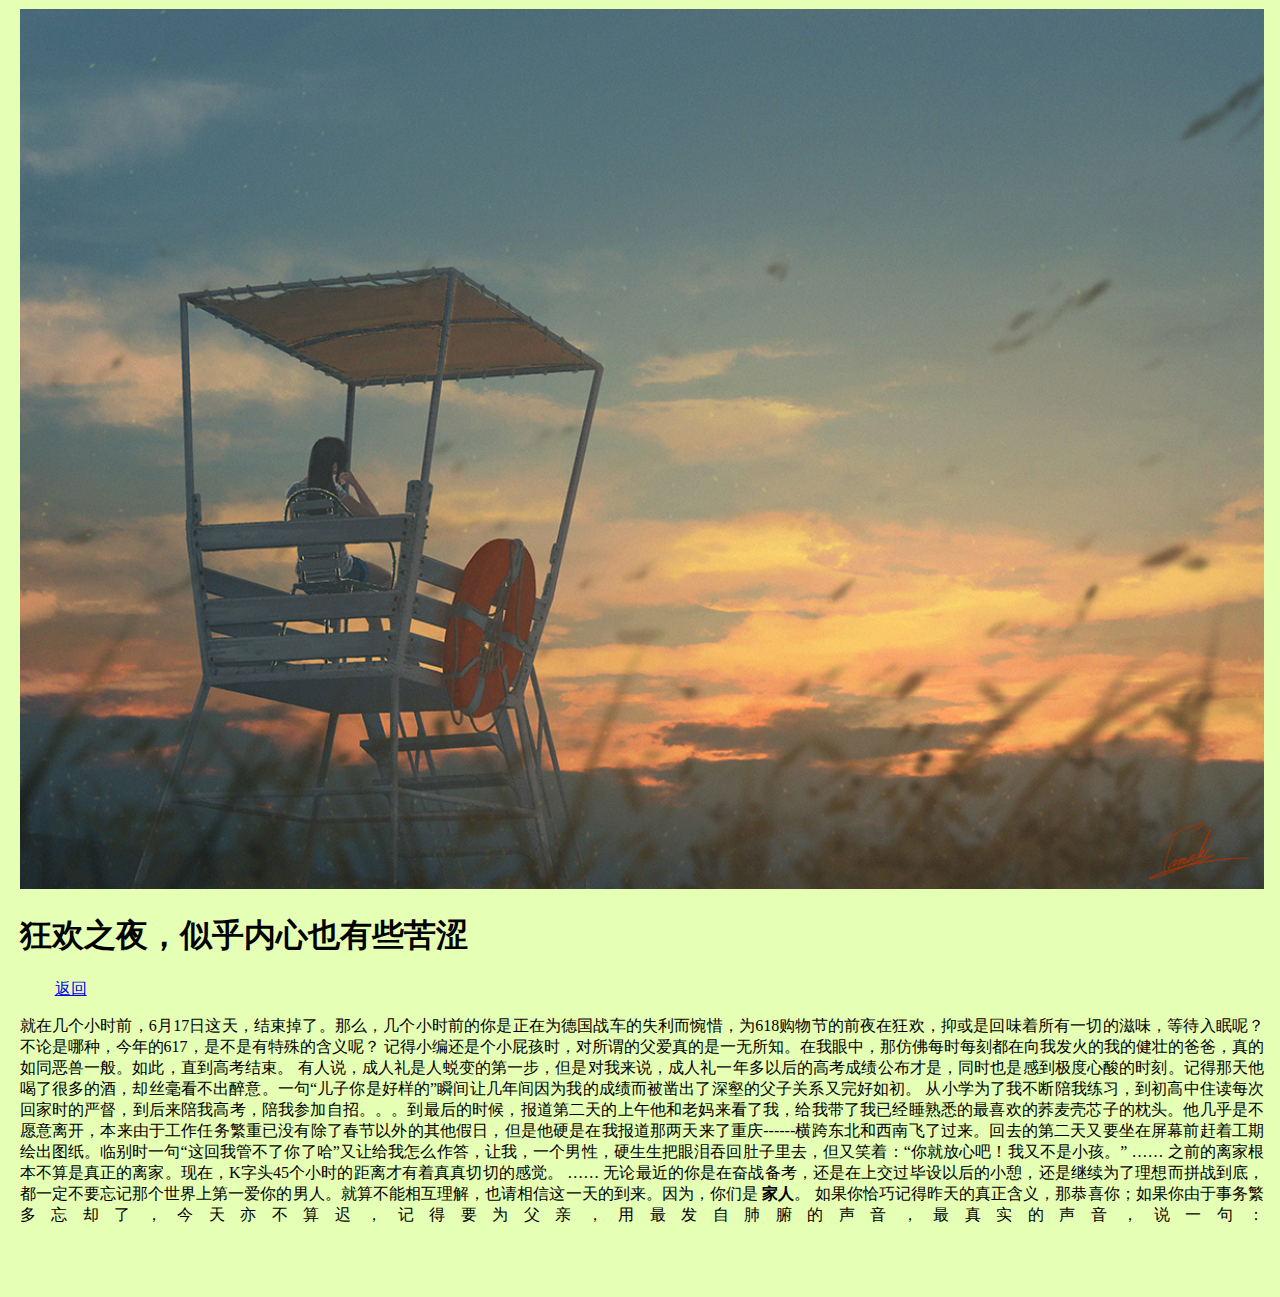
<file: detail/index.html>
<!DOCTYPE html>
<html>
<meta charset="UTF-8">
<meta name="viewport" content="width=device-width, initial-scale=1.0">
<meta http-equiv="X-UA-Compatible" content="ie=edge">
<link href="CSS/style.css" rel="stylesheet" type="text/css">
<title>title</title>
<header>

</header>

<body>
    <img src="img/img.jpg" alt="image" />
    <h1 id="title">狂欢之夜，似乎内心也有些苦涩</h1>
    <a href="javascript:history.go(-1)" id="back">返回</a>
    <div>
        <p id="passage">就在几个小时前，6月17日这天，结束掉了。那么，几个小时前的你是正在为德国战车的失利而惋惜，为618购物节的前夜在狂欢，抑或是回味着所有一切的滋味，等待入眠呢？不论是哪种，今年的617，是不是有特殊的含义呢？ 记得小编还是个小屁孩时，对所谓的父爱真的是一无所知。在我眼中，那仿佛每时每刻都在向我发火的我的健壮的爸爸，真的如同恶兽一般。如此，直到高考结束。 有人说，成人礼是人蜕变的第一步，但是对我来说，成人礼一年多以后的高考成绩公布才是，同时也是感到极度心酸的时刻。记得那天他喝了很多的酒，却丝毫看不出醉意。一句“儿子你是好样的”瞬间让几年间因为我的成绩而被凿出了深壑的父子关系又完好如初。
            从小学为了我不断陪我练习，到初高中住读每次回家时的严督，到后来陪我高考，陪我参加自招。。。到最后的时候，报道第二天的上午他和老妈来看了我，给我带了我已经睡熟悉的最喜欢的荞麦壳芯子的枕头。他几乎是不愿意离开，本来由于工作任务繁重已没有除了春节以外的其他假日，但是他硬是在我报道那两天来了重庆------横跨东北和西南飞了过来。回去的第二天又要坐在屏幕前赶着工期绘出图纸。临别时一句“这回我管不了你了哈”又让给我怎么作答，让我，一个男性，硬生生把眼泪吞回肚子里去，但又笑着：“你就放心吧！我又不是小孩。”
            …… 之前的离家根本不算是真正的离家。现在，K字头45个小时的距离才有着真真切切的感觉。 …… 无论最近的你是在奋战备考，还是在上交过毕设以后的小憩，还是继续为了理想而拼战到底，都一定不要忘记那个世界上第一爱你的男人。就算不能相互理解，也请相信这一天的到来。因为，你们是

            <b>家人</b>。 如果你恰巧记得昨天的真正含义，那恭喜你；如果你由于事务繁多忘却了，今天亦不算迟，记得要为父亲，用最发自肺腑的声音，最真实的声音，说一句：</p>
    </div>
</body>
<footer>

</footer>

</html>
</file>
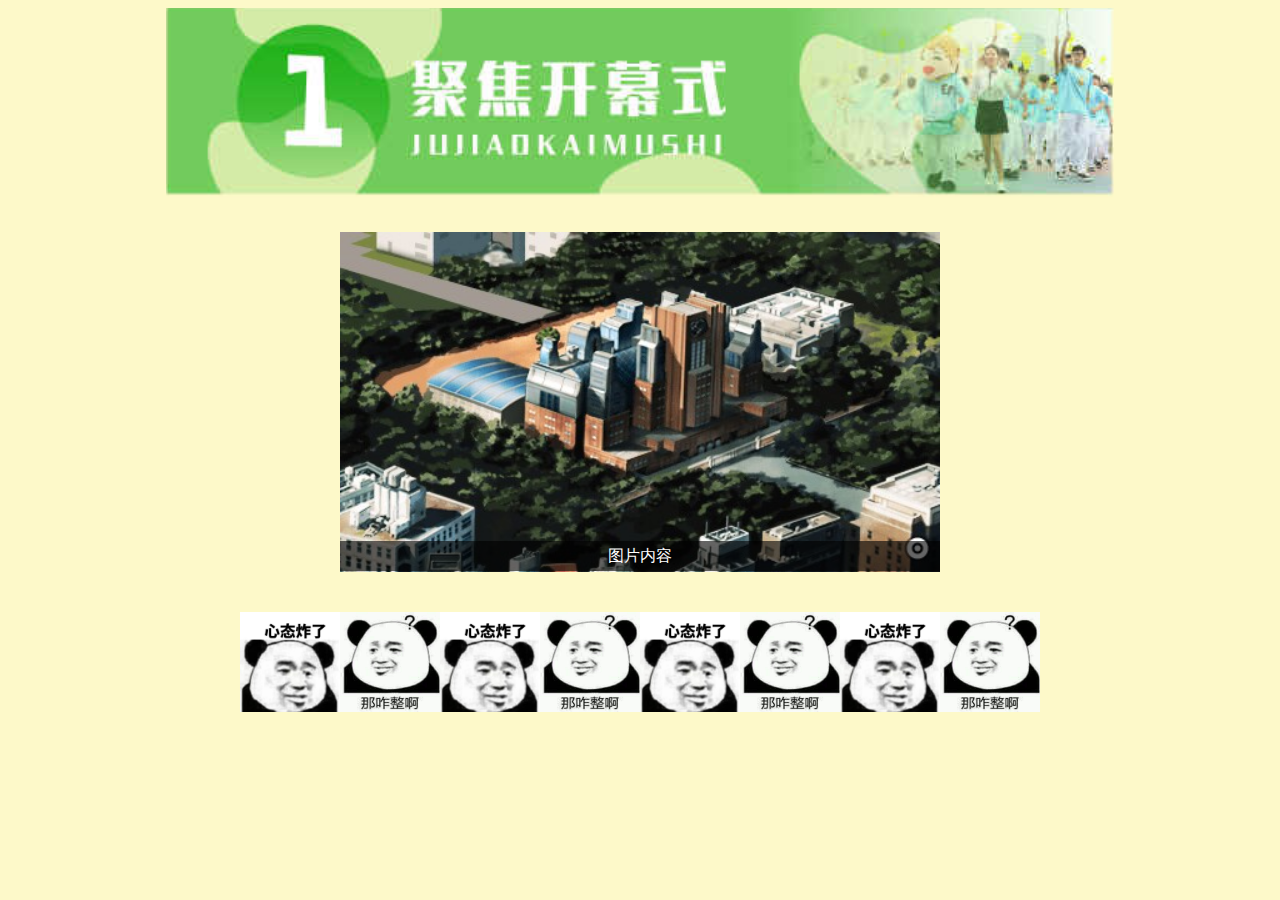
<file: 1.聚焦开幕式/1.聚焦开幕式.html>
<!DOCTYPE html>
<html>
<head>
    <meta charset="UTF-8">
    <meta name="viewport" content="width=device-width, initial-scale=1.0">
    <title>1.聚焦开幕式</title>
    <link rel="stylesheet" type="text/css"  media="screen and (min-device-width:500px)" href="pc.css">
    <link rel="stylesheet" type="text/css" media="screen and (max-device-width:500px)" href="phone.css">

</head>
<body>
    
        <img id="head" src="1-jujiao.png">

        <div id="list">
            <img src="images/1.jpg" alt="1">
            <span>图片内容</span>
        </div>

    <div id="container">
    <div id="images">
        <img src="images/show_1.jpg">
        <img src="images/show_2.jpg">
        <img src="images/show_1.jpg">
        <img src="images/show_2.jpg">
        <img src="images/show_1.jpg">
        <img src="images/show_2.jpg">
        <img src="images/show_1.jpg">
        <img src="images/show_2.jpg">
        <img src="images/show_1.jpg">
        <img src="images/show_2.jpg">
    </div>
    </div>
   
</body>

</html>
</file>
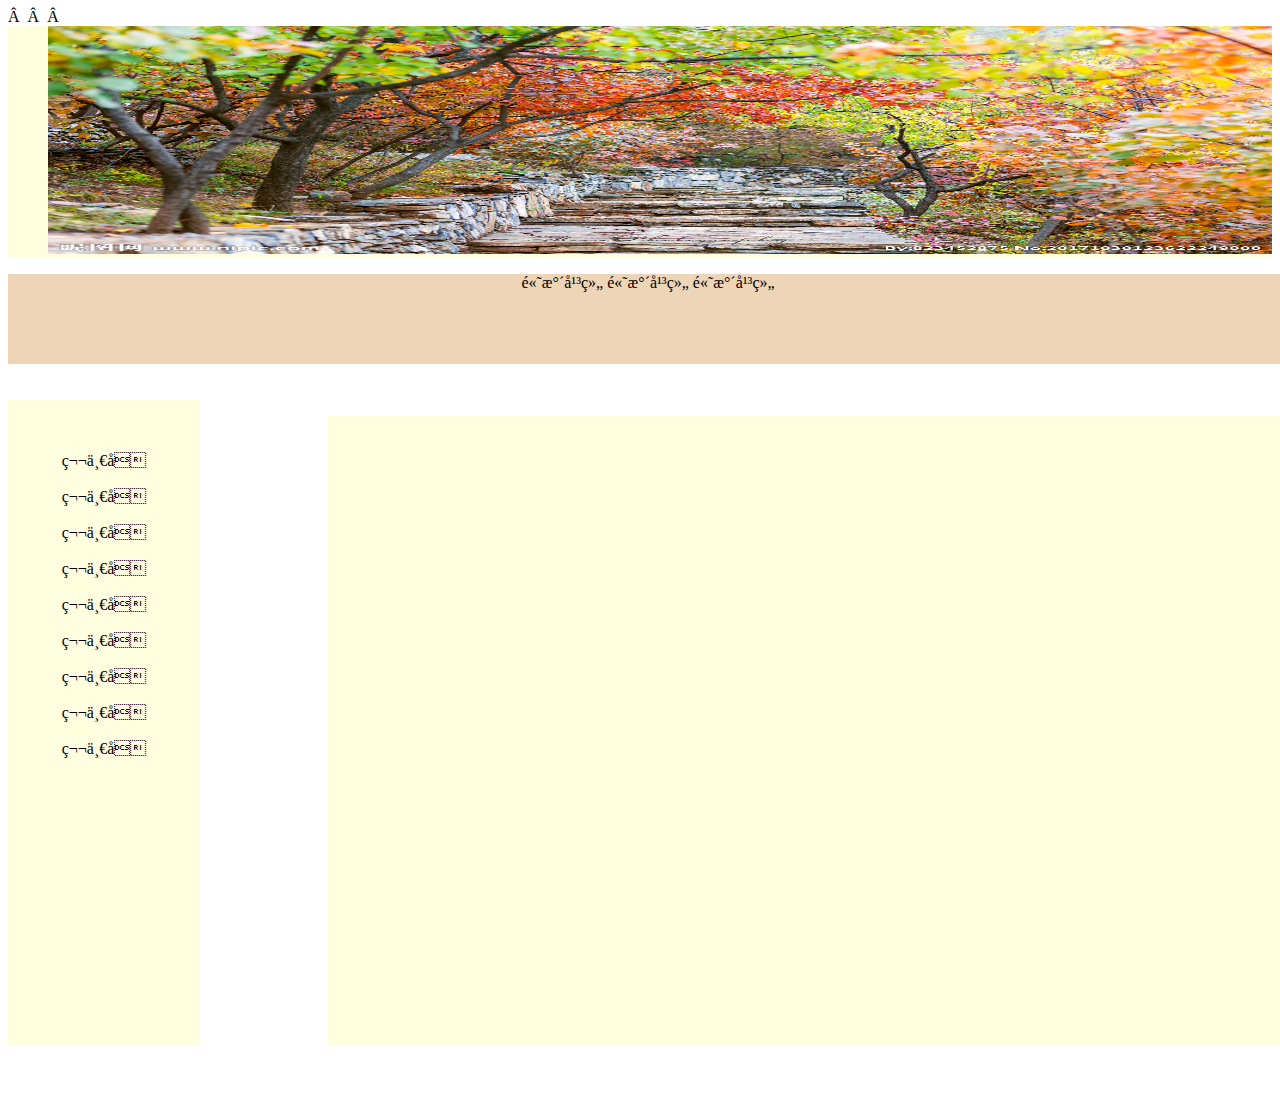
<file: 2.赛程风云榜/2.html>
<!DOCTYPE html>
<html >
<head> 
<meta charset="utf-8"> 
<title>新闻网</title> 
</head>
<body>

 	<div id="content" style="background-color:#FFFFE0;">
 		<dd><img border="0" src="picture.jpg" alt="  " width="100%" height="228"></dd>
	</div>

	<div id="content" style="background-color:#EED5B7;height:10vh;width:100vw;">
		
		<p class="text" style=" text-align:center;"> 高水平组    高水平组    高水平组 </p>
	</div>

	<br><br>
	
	<div id="content" style="background-color:#FFFFE0;height:70vh;width:15vw;float:left;">

		<p class="text" style=" text-align:center;"> <br><br>第一名<br><br>第一名<br><br>第一名<br><br>第一名<br><br>第一名<br><br>第一名<br><br>第一名<br><br>第一名<br><br>第一名<br><br>  </p><br>
	</div>
	
	<div id="content" style="background-color:#FFFFFF;height:80vh;width:10vw;float:left;">
		
	</div>

	<div id="content" style="background-color:#FFFFE0;height:70vh;width:100vw;">
		<p class="text" style=" text-align:center;"> 
	
	</div>



</body>
</html>
</file>
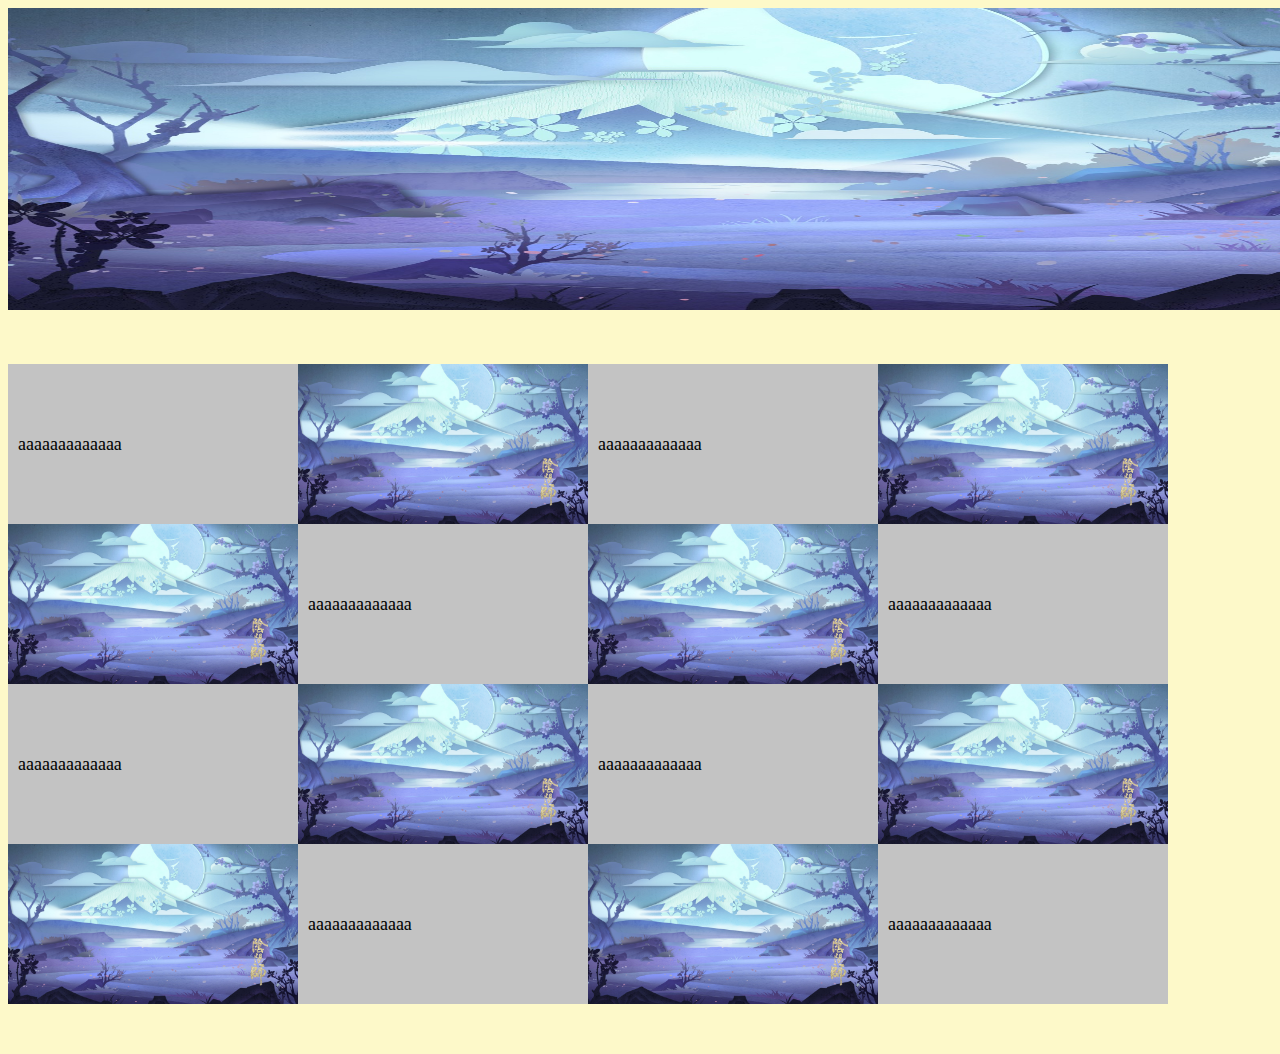
<file: 4.比赛万花筒/4.比赛万花筒.html>
<!DOCTYPE html>
<html>
<head>
	<title>比赛万花筒</title>
	<link rel="stylesheet" type="text/css" href="4.css">
</head>
<body>

	<!-- 头图在这 -->
	<div>
		<img id="headPicture" src="pictures.jpg">
	</div>

	<!-- 具体内容：bg.png不变；单数行字在前图在后，双数行图在前字在后 -->
	<div id="Karleidoscope">

		<!-- 第1行第1块 -->
	    <div class="Karl-item" style="background: url(bg.png) no-repeat; background-size: cover; font-size:18px; display: flex;display: -webkit-flex; align-items: center;">
	        	<p style="margin:0 30px 0 10px;">aaaaaaaaaaaaa</p>
        </div>

      	<div class="Karl-item" style="background: url(pictures.jpg) no-repeat; background-size: cover;"></div>

      	<!-- 第1行第2块 -->
        <div class="Karl-item" style="background: url(bg.png) no-repeat; background-size: cover; font-size:18px; display: flex;display: -webkit-flex; align-items: center;">
	       	<p style="margin:0 30px 0 10px;">aaaaaaaaaaaaa</p>
        </div>

      	<div class="Karl-item" style="background: url(pictures.jpg) no-repeat; background-size: cover;"></div>


      	<!-- 第2行第1块 -->
      	<div class="Karl-item" style="background: url(pictures.jpg) no-repeat; background-size: cover;"></div>
        <div class="Karl-item" style="background: url(bg.png) no-repeat; background-size: cover; font-size:18px; display: flex;display: -webkit-flex; align-items: center;">
	       	<p style="margin:0 30px 0 10px;">aaaaaaaaaaaaa</p>
        </div>

       	<!-- 第2行第2块 -->
       	<div class="Karl-item" style="background: url(pictures.jpg) no-repeat; background-size: cover;"></div>
        <div class="Karl-item" style="background: url(bg.png) no-repeat; background-size: cover; font-size:18px; display: flex;display: -webkit-flex; align-items: center;">
	       	<p style="margin:0 30px 0 10px;">aaaaaaaaaaaaa</p>
        </div>

        <!-- 第3行第1块 -->
        <div class="Karl-item" style="background: url(bg.png) no-repeat; background-size: cover; font-size:18px; display: flex;display: -webkit-flex; align-items: center;">
	       	<p style="margin:0 30px 0 10px;">aaaaaaaaaaaaa</p>
        </div>

      	<div class="Karl-item" style="background: url(pictures.jpg) no-repeat; background-size: cover;"></div>

        <!-- 第3行第2块 -->
        <div class="Karl-item" style="background: url(bg.png) no-repeat; background-size: cover; font-size:18px; display: flex;display: -webkit-flex; align-items: center;">
	       	<p style="margin:0 30px 0 10px;">aaaaaaaaaaaaa</p>
        </div>

      	<div class="Karl-item" style="background: url(pictures.jpg) no-repeat; background-size: cover;"></div>

      	<!-- 第4行第1块 -->
      	<div class="Karl-item" style="background: url(pictures.jpg) no-repeat; background-size: cover;"></div>
        <div class="Karl-item" style="background: url(bg.png) no-repeat; background-size: cover; font-size:18px; display: flex;display: -webkit-flex; align-items: center;">
	       	<p style="margin:0 30px 0 10px;">aaaaaaaaaaaaa</p>
        </div>

       	<!-- 第4行第2块 -->
       	<div class="Karl-item" style="background: url(pictures.jpg) no-repeat; background-size: cover;"></div>
        <div class="Karl-item" style="background: url(bg.png) no-repeat; background-size: cover; font-size:18px; display: flex;display: -webkit-flex; align-items: center;">
	       	<p style="margin:0 30px 0 10px;">aaaaaaaaaaaaa</p>
        </div>

	</div>
</body>
</html>
</file>
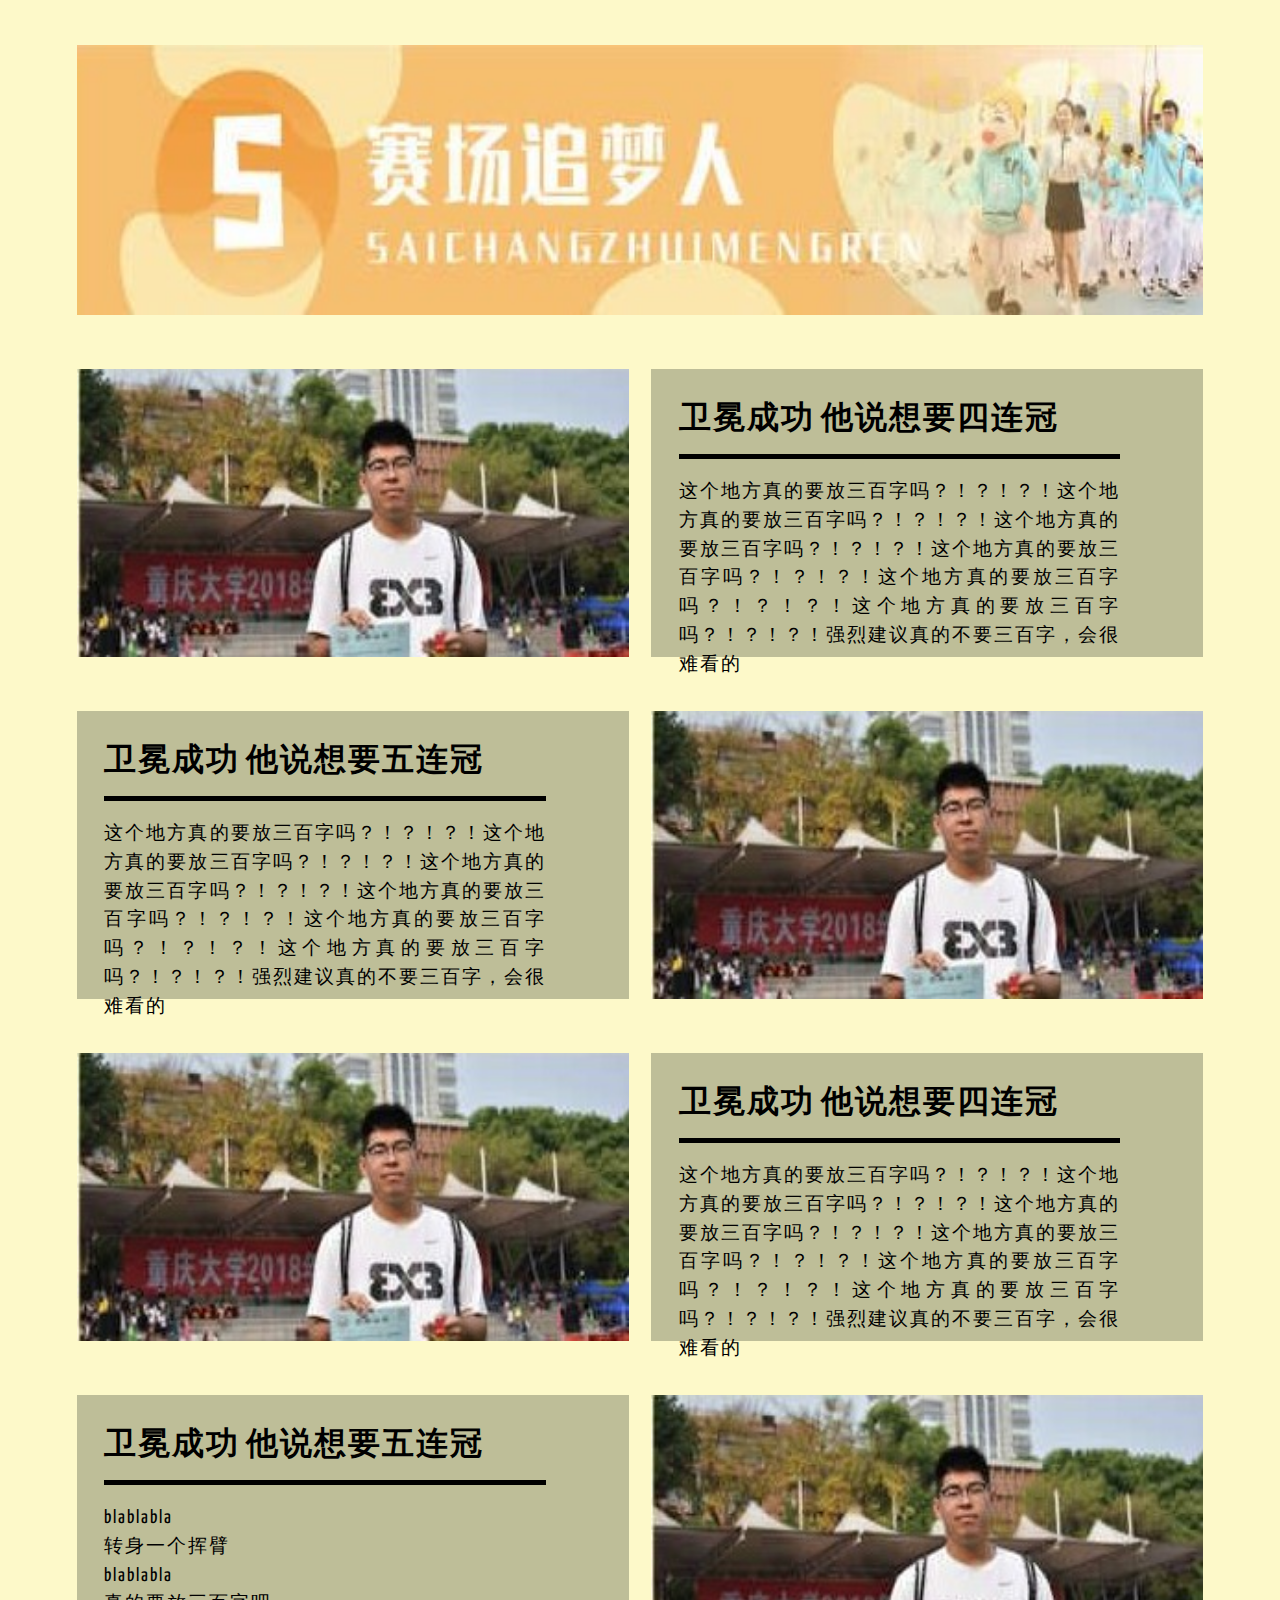
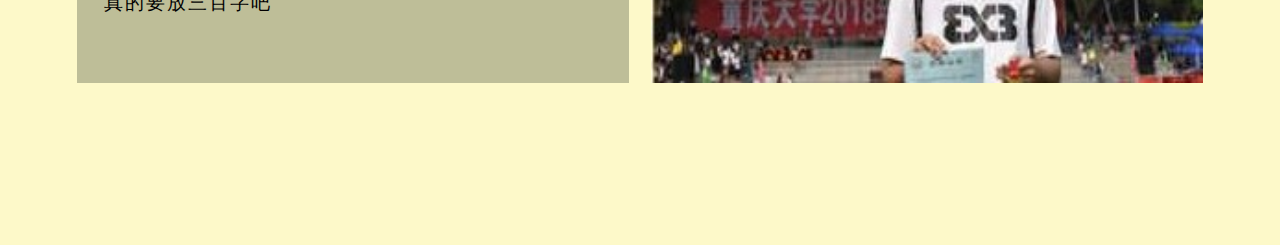
<file: 5.赛场追梦人/five.html>
<!DOCTYPE html>
<html>
<head>
        <link href="five.css" rel="stylesheet" type="text/css"/>
        <link href='http://fonts.googleapis.com/css?family=Yanone+Kaffeesatz' rel='stylesheet' type='text/css'>
        <!-- <script src="https://cdn.staticfile.org/jquery/1.10.2/jquery.min.js"></script>
        <link href="five.js" rel="stylesheet" type="text/javascript"/> -->
        

</head>
<body>
    <div class="container">
       <div class="head"></div><!--这是头部的大图-->
        
        <div class="section_left">
            
            <div class="image_left" style="background:url(people.jpg) no-repeat; background-size: 100% 100%;" ></div><!--第一个运动员的图-->

            <div class="text_right" >
                    <div class="title">
                        <h2>卫冕成功  他说想要四连冠</h2>
                    </div>
                    <div class="content"><!--如果只有一两百字就可以长宽都缩小一点更好看了-->
                        <p>这个地方真的要放三百字吗？！？！？！这个地方真的要放三百字吗？！？！？！这个地方真的要放三百字吗？！？！？！这个地方真的要放三百字吗？！？！？！这个地方真的要放三百字吗？！？！？！这个地方真的要放三百字吗？！？！？！强烈建议真的不要三百字，会很难看的</p>
                    </div>
            </div>
            
        </div>
        <div class="section_right">
            
                <div class="image_right" style="background:url(people.jpg) no-repeat; background-size: 100% 100%;"></div><!--第二个运动员的图---->
                <div class="text_left" >
                        <div class="title">
                                <h2>卫冕成功  他说想要五连冠</h2>
                        </div>
                        <div class="content">
                            <p>这个地方真的要放三百字吗？！？！？！这个地方真的要放三百字吗？！？！？！这个地方真的要放三百字吗？！？！？！这个地方真的要放三百字吗？！？！？！这个地方真的要放三百字吗？！？！？！这个地方真的要放三百字吗？！？！？！强烈建议真的不要三百字，会很难看的</p>
                        </div>
                </div>
                
        </div>
        <div class="section_left">
            
            <div class="image_left" style="background:url(people.jpg) no-repeat; background-size: 100% 100%;" ></div><!--第三个运动员的图---->

            <div class="text_right" >
                    <div class="title">
                        <h2>卫冕成功  他说想要四连冠</h2>
                    </div>
                    <div class="content">
                        <p>这个地方真的要放三百字吗？！？！？！这个地方真的要放三百字吗？！？！？！这个地方真的要放三百字吗？！？！？！这个地方真的要放三百字吗？！？！？！这个地方真的要放三百字吗？！？！？！这个地方真的要放三百字吗？！？！？！强烈建议真的不要三百字，会很难看的</p>
                    </div>
            </div>
            
        </div>
        <div class="section_right">
            
                <div class="image_right" style="background:url(people.jpg) no-repeat; background-size: 100% 100%;"></div><!--第四个运动员的图---->
                <div class="text_left" >
                        <div class="title">
                                <h2>卫冕成功  他说想要五连冠</h2>
                        </div>
                        <div class="content">
                            <p>blablabla <br>转身一个挥臂<br>blablabla<br>真的要放三百字吧</p>
                        </div>
                </div>
                
        </div>
    </div>
</body>
</html>
</file>
<file: detail/CSS/style.css>
body {
        margin: 1vh 0.1vh 5vh 0.5vh;
        padding: 0px 15px 10px 15px;
        background-color: #e5ffb5;
    }
    
    h1,
    p,
    footer {
        text-decoration-color: #323130;
        -moz-text-decoration-color: #323130;
    }
    
    h1.title {
        text-align: center;
        font-size: 24px;
        font-family: "Microsoft YaHei", "Helvetica Neue", Helvetica, Arial, sans-serif;
        height: 20vh;
        display: inline-block;
        padding: auto auto;
        margin: 0 auto;
    }
    
    img {
        height: 50%;
        width: 100%;
        margin: 0 auto;
        padding: 0 0;
    }
    
    p {
        text-align: justify;
        text-justify: distribute-all-lines;
        text-align-last: justify;
    }
    
    a.back {
        text-decoration: none;
        color: #323130;
    }
    
    a.back:hover {
        color: black;
    }
    
    a {
        margin-left: 2.2em;
        padding-left: 0;
    }
</file>
<file: 1.聚焦开幕式/pc.css>
body{background-color:#fdf9c9;text-align: center;}
#head{margin:0 auto; padding-top:0px;width:75%;}
#list {
    margin:30px auto;
    width:600px;
    height:300px;
    border:none;
}
#list img{
    width:100%;
}
#list span{
    font-family:Arial, Helvetica, sans-serif;
    width:100%;
    height:30px;
    line-height:30px;
    color:#fff;
    display:block;
    position:relative;
    bottom:35px;
    text-align:center;
    background-color:rgba(0,0,0,.6); 
}

#container{
    margin:80px auto;
    width:800px;/*显示出的滚动条长度*/
    height: 135px;
    overflow: hidden;
    white-space:nowrap;
    overflow-x:auto;
    white-space:nowrap;
}
#images {
    margin:0 auto;
    width:1000px;/*所有图片总长*/
    height:135px;
}
#images img{
    width:100px;/*每张图片长度*/
    height:100px;
    float:left;
}
</file>
<file: 1.聚焦开幕式/phone.css>
body{background-color:#fdf9c9;text-align:center;}
#head{width:100%;margin:0 auto;padding-top:5%;}
#list{
    margin:0 auto;
    padding-top:20%;
    width:90%;
    height:30%;
    border:none;
    z-index:1;
}
#list img{
    width:100%;
    margin:auto;
}
#list span{
    position: relative;
    bottom:4vh;
    height:20%;
    color:#fff;
    display: block;
    text-align:center;
    background-color:rgba(0,0,0,.7); 
}

#container{
    margin: 10% auto;
    width:90%;
    height:20%;
    overflow:hidden;
    overflow-x:scroll;
    overflow-y:hidden;
    white-space:nowrap;
}
#images {
    margin:0 auto;
}
#images img{
    width:40%;
}
</file>
<file: 4.比赛万花筒/4.css>
body
{
	background-color: #fdf9c9;
}

img#headPicture
{
    width: 1534px !important;
	height: 302px !important;
}

#Karleidoscope
{
	width:100%;
	overflow: hidden;
	margin:50px auto;
}

#Karleidoscope .Karl-item
{
	width: 290px;
	height: 160px;
	float: left;
	text-align: center;
}
</file>
<file: 5.赛场追梦人/five.css>
body{
    background-color: #fdf9c9;
    font-family: 'Yanone Kaffeesatz', serif;  
}
.container{
    position: absolute;
    box-sizing:border-box;
    width:88vw;
    height:200vh;
    left:6vw;
    top:5vh;
}
.head{
    box-sizing:border-box;
    background: url(5.jpg) no-repeat;
    background-size: 100% 100%;
    margin-left: 0;
    margin-right: 0;
    margin-top:0;
    margin-bottom:0;
    width:100%;
    height:30vh;
}
.section_left{/* 图片在左 文本在右*/
    box-sizing:border-box;
    position: relative;
    margin-left: 0;
    margin-right:0;
    margin-top:6vh;
    margin-bottom:0;
    width:100%;
    height:32vh;
}
.image_left{
    box-sizing:border-box;
    float:left;/*图片在左*/
    margin-left: 0;
    margin-right: 1%;
    margin-top:0;
    margin-bottom:0;
    width:49%;
    height:100%;
}
.text_right{
    box-sizing:border-box;
    float:right; /*文本在右*/
    margin-left: 1%;
    margin-right: 0;
    margin-top:0;
    margin-bottom:0;
    width:49%;
    height:100%;
    background-color:#BEBE98;
}
.section_right{/*图片在右 文本在左*/
    box-sizing:border-box;
    position: relative;
    margin-left: 0;
    margin-right:0;
    margin-top:6vh;
    margin-bottom:0;
    width:100%;
    height:32vh;
}
.text_left{
    box-sizing:border-box;
    float:left; /*文本在左*/
    margin-left: 0;
    margin-right: 1%;
    margin-top:0;
    margin-bottom:0;
    width:49%;
    height:100%;
    background-color: #BEBE98;
}
.image_right{
    box-sizing:border-box;
    float:right;/*图片在右*/
    margin-left: 1%;
    margin-right: 0;
    margin-top:0;
    margin-bottom:0;
    width:49%;
    height:100%;  
}
.title{
    box-sizing: border-box;
    border: 5px black;
    border-bottom-style: solid;
    margin-left: 5%;
    padding-top:0;
    margin-bottom:0;
    width:80%;
    height:22%;
}
h2{
    font-size: 200%;
    letter-spacing:2px;
    /*text-indent:2em;空格*/
    /*letter-spacing: 4px;  px单位不能响应*/
}
p{
    font-size:120%;
    text-align:justify;
    letter-spacing:2px;
    line-height:150%;
}
.content{
    box-sizing: border-box;
    margin-left: 5%;
    margin-top:1%;
    margin-bottom:0;
    width:80%;
    height:70%;
}
</file>
